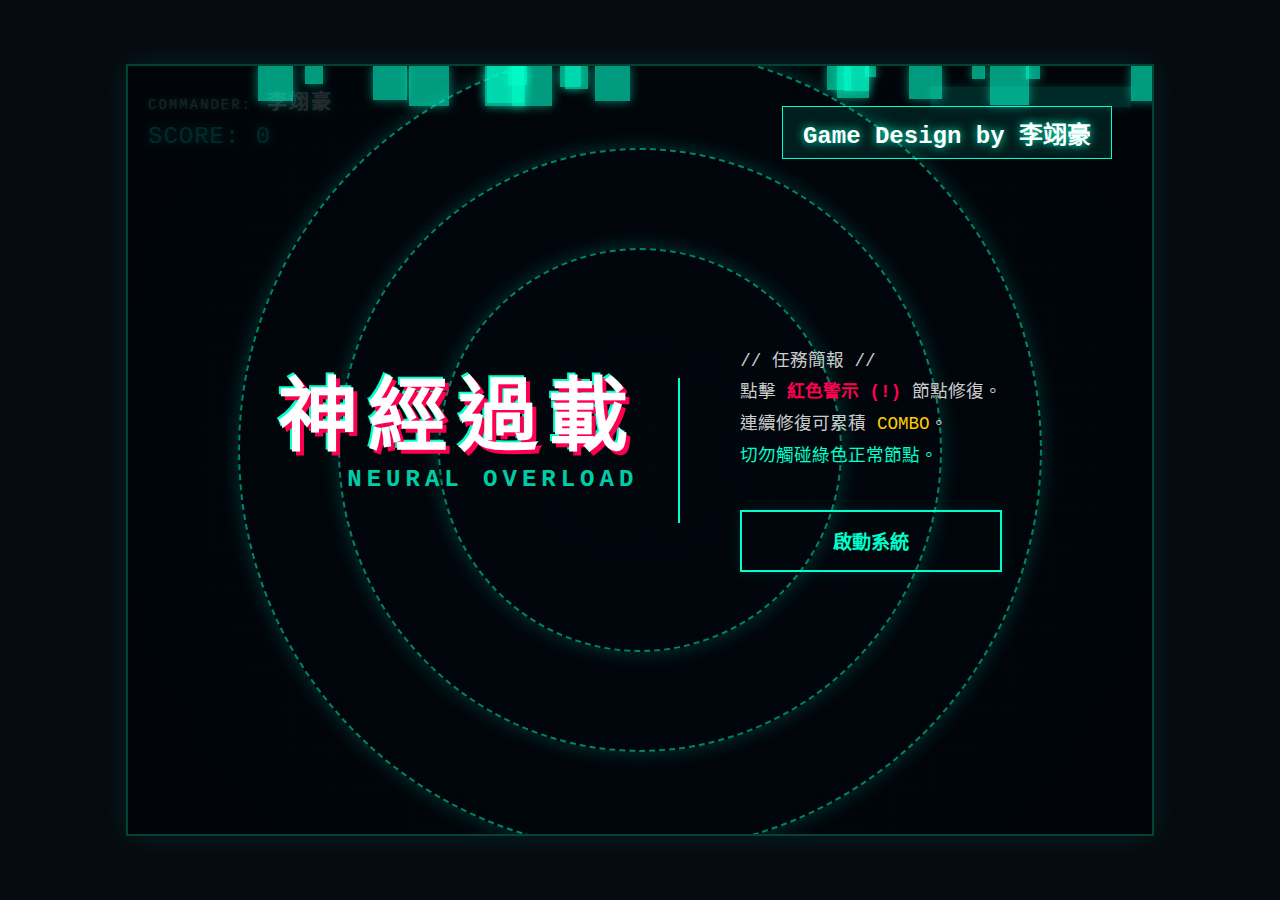
<file: assets/game/game.html>
<!DOCTYPE html>
<html lang="zh-TW">
<head>
    <meta charset="UTF-8">
    <meta name="viewport" content="width=device-width, initial-scale=1.0, user-scalable=no">
    <title>Neural Overload - 李翊豪版</title>
    <style>
        :root {
            --bg-color: #050a10;
            --ui-safe: #00ffcc;
            --ui-danger: #ff0050;
            --ui-gold: #ffcc00;
            --font-main: 'Courier New', Courier, monospace;
        }

        body {
            margin: 0;
            overflow: hidden;
            background-color: var(--bg-color);
            font-family: var(--font-main);
            color: var(--ui-safe);
            height: 100vh;
            width: 100vw;
            display: flex;
            justify-content: center;
            align-items: center;
            user-select: none;
            -webkit-user-select: none;
        }

        /* --- 遊戲主容器 --- */
        #game-container {
            position: relative;
            width: 100%;
            height: 100%;
            max-width: 1024px;
            max-height: 768px;
            background: radial-gradient(circle at center, #0a1520 0%, #000 100%);
            border: 2px solid #004433;
            box-shadow: 0 0 30px rgba(0, 255, 204, 0.1);
            overflow: hidden;
        }

        /* 掃描線特效 */
        #game-container::after {
            content: " ";
            display: block;
            position: absolute;
            top: 0; left: 0; bottom: 0; right: 0;
            background: linear-gradient(rgba(18, 16, 16, 0) 50%, rgba(0, 0, 0, 0.25) 50%), linear-gradient(90deg, rgba(255, 0, 0, 0.06), rgba(0, 255, 0, 0.02), rgba(0, 0, 255, 0.06));
            z-index: 2;
            background-size: 100% 2px, 3px 100%;
            pointer-events: none;
        }

        /* 網格裝飾 */
        .grid-bg {
            position: absolute;
            top: 0; left: 0; right: 0; bottom: 0;
            background-image: 
                linear-gradient(rgba(0, 255, 204, 0.03) 1px, transparent 1px),
                linear-gradient(90deg, rgba(0, 255, 204, 0.03) 1px, transparent 1px);
            background-size: 40px 40px;
            pointer-events: none;
            z-index: 1;
        }

        /* --- HUD --- */
        #hud {
            position: absolute;
            top: 0;
            left: 0;
            width: 100%;
            padding: 20px;
            box-sizing: border-box;
            display: flex;
            justify-content: space-between;
            align-items: flex-start;
            z-index: 10;
            text-shadow: 0 0 5px var(--ui-safe);
            pointer-events: none;
        }

        /* 左側 HUD 群組 (名字 + 分數) */
        .hud-left {
            display: flex;
            flex-direction: column;
            gap: 8px;
            align-items: flex-start;
        }

        .commander-info {
            font-size: 14px;
            color: rgba(255, 255, 255, 0.7);
            letter-spacing: 2px;
            text-transform: uppercase;
        }

        .commander-name {
            font-size: 20px;
            font-weight: 900;
            color: #fff;
            text-shadow: 0 0 10px var(--ui-safe);
            margin-left: 5px;
        }

        .score-display {
            font-size: 24px;
            color: var(--ui-safe);
            letter-spacing: 1px;
            text-shadow: 0 0 10px var(--ui-safe);
        }

        /* 右側 HUD 群組 */
        .hud-right-group {
            display: flex;
            flex-direction: column;
            align-items: flex-end;
            gap: 10px;
        }

        /* Combo 顯示樣式 */
        #combo-display {
            font-size: 48px;
            font-weight: 900;
            color: var(--ui-safe);
            opacity: 0;
            transform-origin: center;
            transition: opacity 0.2s, color 0.2s;
            text-shadow: 2px 2px 0 rgba(0,0,0,0.5);
            font-style: italic;
        }

        /* 血條樣式 */
        .health-bar-container {
            width: 200px;
            height: 20px;
            background: #111;
            border: 1px solid #333;
            position: relative;
        }

        #health-bar {
            width: 100%;
            height: 100%;
            background-color: var(--ui-safe);
            box-shadow: 0 0 10px var(--ui-safe);
            transition: width 0.2s, background-color 0.2s;
        }

        /* --- 節點 (Node) --- */
        .node {
            position: absolute;
            width: 60px;
            height: 60px;
            border-radius: 50%;
            border: 2px solid rgba(255,255,255,0.2);
            transform: translate(-50%, -50%) scale(0);
            cursor: pointer;
            z-index: 5;
            display: flex;
            justify-content: center;
            align-items: center;
            font-weight: bold;
            font-size: 12px;
            transition: transform 0.1s;
            animation: spawnPop 0.4s cubic-bezier(0.175, 0.885, 0.32, 1.275) forwards;
        }

        .node:active { transform: translate(-50%, -50%) scale(0.9); }

        /* 正常狀態 (Idle/Safe) */
        .node.idle {
            background-color: rgba(0, 255, 204, 0.1);
            border-color: var(--ui-safe);
            box-shadow: 0 0 10px var(--ui-safe);
            color: var(--ui-safe);
        }

        /* 異常狀態 (Critical/Danger) */
        .node.critical {
            background-color: rgba(255, 0, 80, 0.2);
            border-color: var(--ui-danger);
            box-shadow: 0 0 20px var(--ui-danger);
            color: var(--ui-danger);
            animation: pulse 0.5s infinite alternate;
        }
        
        /* 驚嘆號 */
        .node.critical::after {
            content: "!";
            font-size: 32px;
            font-weight: 900;
        }

        /* --- UI 畫面 (Start / Game Over) --- */
        .screen {
            position: absolute;
            top: 0; left: 0; width: 100%; height: 100%;
            background: rgba(0, 5, 10, 0.85);
            z-index: 20;
            transition: opacity 0.3s;
            overflow: hidden; /* 防止背景動畫溢出 */
        }
        
        .hidden { opacity: 0; pointer-events: none; }

        /* Start Screen Layout */
        #start-screen {
            display: flex;
            flex-direction: row; /* 左右排列 */
            justify-content: center;
            align-items: center;
            gap: 60px; /* 左右間距 */
        }

        /* 右上角設計者名牌 */
        .designer-credit-corner {
            position: absolute;
            top: 40px;
            right: 40px;
            z-index: 10;
        }

        /* 整合後的名牌樣式 */
        .designer-badge-unified {
            font-size: 1.5rem; /* 字體改小 */
            font-weight: bold;
            color: #fff;
            text-shadow: 0 0 10px var(--ui-safe);
            background: rgba(0, 255, 204, 0.1);
            padding: 8px 20px;
            border: 1px solid var(--ui-safe);
            display: inline-block;
            white-space: nowrap; /* 強制不換行 */
        }

        /* Start Left: 標題 */
        .start-left {
            text-align: right;
            border-right: 2px solid var(--ui-safe);
            padding-right: 40px;
            position: relative;
            z-index: 5;
        }

        .title-zh {
            font-size: 5rem;
            margin: 0;
            color: #fff;
            text-shadow: 4px 4px 0 #ff0050, -2px -2px 0 #00ffcc;
            letter-spacing: 10px;
            line-height: 1.1;
            font-weight: 900;
        }

        .title-en {
            font-size: 1.5rem;
            margin: 0;
            color: var(--ui-safe);
            letter-spacing: 5px;
            opacity: 0.8;
            margin-bottom: 30px;
        }

        /* Start Right: 說明與按鈕 */
        .start-right {
            text-align: left;
            max-width: 400px;
            display: flex;
            flex-direction: column;
            gap: 20px;
            position: relative;
            z-index: 5;
        }

        .instructions {
            font-size: 1.1rem;
            color: #ccc;
            line-height: 1.8;
        }

        .highlight { color: #ff0050; font-weight: bold; }
        .safe-text { color: #00ffcc; }

        /* Game Over Screen Layout */
        #game-over-screen {
            display: flex;
            flex-direction: column;
            justify-content: center;
            align-items: center;
            text-align: center;
        }

        #game-over-screen h1 {
            font-size: 4rem;
            margin-bottom: 20px;
            color: #ff0050;
            text-shadow: 0 0 20px #ff0050;
        }

        .final-score-label {
            font-size: 1.2rem;
            color: #aaa;
            letter-spacing: 2px;
        }
        
        #final-score {
            font-size: 5rem;
            font-weight: bold;
            color: #fff;
            margin: 10px 0 40px 0;
            text-shadow: 0 0 30px var(--ui-safe);
        }

        /* 按鈕群組 */
        .btn-group {
            display: flex;
            gap: 20px;
            justify-content: center;
        }

        button {
            background: transparent;
            color: var(--ui-safe);
            border: 2px solid var(--ui-safe);
            padding: 15px 40px;
            font-size: 1.2rem;
            cursor: pointer;
            font-family: inherit;
            text-transform: uppercase;
            font-weight: bold;
            transition: all 0.2s;
            box-shadow: 0 0 15px rgba(0, 255, 204, 0.1);
            min-width: 180px;
        }

        button:hover {
            background: var(--ui-safe);
            color: #000;
            box-shadow: 0 0 40px rgba(0, 255, 204, 0.6);
            transform: scale(1.05);
        }

        /* --- 起始畫面動態背景特效 (增強版) --- */
        .start-decor-layer {
            position: absolute;
            top: 50%; left: 50%;
            width: 100%; height: 100%;
            transform: translate(-50%, -50%);
            z-index: 0;
            pointer-events: none;
        }

        .deco-ring {
            position: absolute;
            top: 50%; left: 50%;
            transform: translate(-50%, -50%);
            border: 2px dashed rgba(0, 255, 204, 0.5); /* 增加亮度與寬度 */
            border-radius: 50%;
            animation: rotateRing infinite linear;
            box-shadow: 0 0 20px rgba(0, 255, 204, 0.2); /* 加入光暈 */
        }

        .deco-square {
            position: absolute;
            background: rgba(0, 255, 204, 0.6); /* 增加亮度 */
            box-shadow: 0 0 10px rgba(0, 255, 204, 0.5); /* 加入強烈光暈 */
            animation: floatUpBg infinite linear;
        }

        @keyframes rotateRing {
            from { transform: translate(-50%, -50%) rotate(0deg); }
            to { transform: translate(-50%, -50%) rotate(360deg); }
        }

        @keyframes floatUpBg {
            0% { transform: translateY(100vh) rotate(0deg); opacity: 0; }
            20% { opacity: 0.8; } /* 提高最大不透明度 */
            80% { opacity: 0.5; } 
            100% { transform: translateY(-100px) rotate(180deg); opacity: 0; }
        }

        /* --- 特效動畫 --- */
        @keyframes spawnPop { to { transform: translate(-50%, -50%) scale(1); } }
        @keyframes pulse { 
            from { transform: translate(-50%, -50%) scale(1); box-shadow: 0 0 10px var(--ui-danger); } 
            to { transform: translate(-50%, -50%) scale(1.1); box-shadow: 0 0 25px var(--ui-danger); } 
        }
        
        /* 浮動數字 */
        .float-text {
            position: absolute;
            font-weight: bold;
            font-size: 20px;
            pointer-events: none;
            animation: floatUp 0.8s forwards;
            z-index: 12;
            text-shadow: 1px 1px 0 #000;
        }
        @keyframes floatUp { to { transform: translateY(-40px); opacity: 0; } }

        /* 畫面震動與干擾 */
        .shake { animation: shake 0.5s cubic-bezier(.36,.07,.19,.97) both; }
        .glitch-screen { animation: glitch 0.2s linear infinite; }

        @keyframes shake {
            10%, 90% { transform: translate3d(-1px, 0, 0); }
            20%, 80% { transform: translate3d(2px, 0, 0); }
            30%, 50%, 70% { transform: translate3d(-4px, 0, 0); }
            40%, 60% { transform: translate3d(4px, 0, 0); }
        }
        @keyframes glitch {
            0% { transform: translate(0); }
            20% { transform: translate(-2px, 2px); }
            40% { transform: translate(-2px, -2px); }
            60% { transform: translate(2px, 2px); }
            80% { transform: translate(2px, -2px); }
            100% { transform: translate(0); }
        }

        /* --- 爆炸特效粒子 --- */
        .particle {
            position: absolute;
            width: 6px;
            height: 6px;
            background-color: #fff;
            border-radius: 50%;
            pointer-events: none;
            z-index: 15;
            box-shadow: 0 0 10px var(--ui-danger);
        }
        
        /* Mobile RWD adjustment */
        @media (max-width: 800px) {
            #start-screen { flex-direction: column; gap: 30px; text-align: center; }
            .start-left { border-right: none; border-bottom: 1px solid var(--ui-safe); padding-right: 0; padding-bottom: 20px; text-align: center; }
            .start-right { text-align: center; align-items: center; }
            .btn-group { flex-direction: column; gap: 15px; }
            
            /* 手機版將名牌改回置中流動佈局，避免擋到 */
            .designer-credit-corner {
                position: relative;
                top: auto;
                right: auto;
                text-align: center;
                margin-bottom: 20px;
            }
        }
    </style>
</head>
<body>

    <div id="game-container">
        <div class="grid-bg"></div>

        <!-- HUD -->
        <div id="hud">
            <div class="hud-left">
                <!-- 左上角名字區 -->
                <div class="commander-info">
                    COMMANDER: <span class="commander-name">李翊豪</span>
                </div>
                <div class="score-display">SCORE: <span id="score-val">0</span></div>
            </div>
            
            <div class="hud-right-group">
                <div class="health-bar-container">
                    <div id="health-bar"></div>
                </div>
                <!-- Combo 顯示區 -->
                <div id="combo-display">x0</div>
            </div>
        </div>

        <!-- 遊戲主圖層 -->
        <div id="game-layer"></div>

        <!-- 開始畫面 (左右分欄佈局) -->
        <div id="start-screen" class="screen">
            <!-- 裝飾動畫層 -->
            <div class="start-decor-layer" id="start-decor"></div>

            <!-- 右上角設計者名牌 (樣式整合調整) -->
            <div class="designer-credit-corner">
                <div class="designer-badge-unified">Game Design by 李翊豪</div>
            </div>

            <!-- 左側：標題 -->
            <div class="start-left">
                <h1 class="title-zh">神經過載</h1>
                <h2 class="title-en">NEURAL OVERLOAD</h2>
            </div>

            <!-- 右側：說明與按鈕 -->
            <div class="start-right">
                <div class="instructions">
                    <p>
                        // 任務簡報 //<br>
                        點擊 <span class="highlight">紅色警示 (!)</span> 節點修復。<br>
                        連續修復可累積 <span style="color: var(--ui-gold);">COMBO</span>。<br>
                        <span class="safe-text">切勿觸碰綠色正常節點。</span>
                    </p>
                </div>
                <button onclick="game.start()">啟動系統</button>
            </div>
        </div>

        <!-- 結束畫面 (移除名字) -->
        <div id="game-over-screen" class="screen hidden">
            <h1>SYSTEM FAILURE</h1>
            <div class="final-score-label">FINAL SCORE</div>
            <div id="final-score">0</div>
            
            <!-- 按鈕群組 -->
            <div class="btn-group">
                <button onclick="game.start()">重啟系統</button>
                <button onclick="game.toHome()">回到首頁</button>
            </div>
        </div>
    </div>

    <script>
        /**
         * 遊戲核心邏輯 - 李翊豪版
         */
        const game = {
            maxHealth: 100,
            baseCriticalTime: 2000,
            minCriticalTime: 600,
            spawnRate: 0.02,

            score: 0,
            combo: 0,
            health: 100,
            isPlaying: false,
            nodes: [],
            animationId: null,

            container: document.getElementById('game-layer'),
            gameWrapper: document.getElementById('game-container'),
            ui: {
                score: document.getElementById('score-val'),
                combo: document.getElementById('combo-display'),
                healthBar: document.getElementById('health-bar'),
                start: document.getElementById('start-screen'),
                end: document.getElementById('game-over-screen'),
                finalScore: document.getElementById('final-score'),
                startDecor: document.getElementById('start-decor')
            },

            // 初始化背景動畫
            initDecor() {
                const container = this.ui.startDecor;
                container.innerHTML = '';
                
                // 1. 創建同心圓環
                const sizes = [400, 600, 800];
                const speeds = [30, 45, 60];
                sizes.forEach((size, i) => {
                    const ring = document.createElement('div');
                    ring.className = 'deco-ring';
                    ring.style.width = size + 'px';
                    ring.style.height = size + 'px';
                    ring.style.animationDuration = speeds[i] + 's';
                    // 隨機反向旋轉
                    if(i % 2 === 0) ring.style.animationDirection = 'reverse';
                    container.appendChild(ring);
                });

                // 2. 創建漂浮粒子 (增加大小與數量)
                for(let i=0; i<20; i++) {
                    const sq = document.createElement('div');
                    sq.className = 'deco-square';
                    // 增加粒子大小 (10px ~ 40px)
                    const size = Math.random() * 30 + 10;
                    sq.style.width = size + 'px';
                    sq.style.height = size + 'px';
                    sq.style.left = Math.random() * 100 + '%';
                    sq.style.animationDuration = (Math.random() * 5 + 5) + 's';
                    sq.style.animationDelay = (Math.random() * 5) + 's';
                    container.appendChild(sq);
                }
            },

            start() {
                this.isPlaying = true;
                this.score = 0;
                this.combo = 0;
                this.health = this.maxHealth;
                this.nodes = [];
                this.container.innerHTML = '';
                
                this.ui.start.classList.add('hidden');
                this.ui.end.classList.add('hidden');
                this.updateHUD();
                this.updateComboUI();
                
                for(let i=0; i<3; i++) this.createNode();

                if (this.animationId) cancelAnimationFrame(this.animationId);
                this.loop();
            },

            // 回到首頁功能
            toHome() {
                this.isPlaying = false;
                
                // 清理所有節點
                this.nodes.forEach(n => n.cleanup());
                this.nodes = [];
                this.container.innerHTML = '';

                // 切換顯示
                this.ui.end.classList.add('hidden');
                this.ui.start.classList.remove('hidden');

                // 停止畫面震動效果
                this.gameWrapper.className = '';
            },

            loop() {
                if (!this.isPlaying) return;

                const maxNodes = 3 + Math.floor(this.score / 150);
                if (this.nodes.length < Math.min(maxNodes, 10)) {
                    if (Math.random() < (this.spawnRate + (this.score * 0.0001))) {
                        this.createNode();
                    }
                }

                const triggerChance = 0.005 + (this.score * 0.00005);

                this.nodes.forEach(node => {
                    if (node.state === 'idle' && Math.random() < triggerChance) {
                        const duration = Math.max(
                            this.minCriticalTime, 
                            this.baseCriticalTime - (this.score * 2)
                        );
                        node.goCritical(duration);
                    }
                });

                if (this.score > 300 && Math.random() < 0.02) {
                    this.gameWrapper.classList.add('glitch-screen');
                    setTimeout(() => this.gameWrapper.classList.remove('glitch-screen'), 200);
                }

                this.animationId = requestAnimationFrame(() => this.loop());
            },

            createNode() {
                const pad = 60;
                const w = this.gameWrapper.clientWidth;
                const h = this.gameWrapper.clientHeight;
                const x = Math.random() * (w - pad * 2) + pad;
                const y = Math.random() * (h - pad * 2) + pad;

                const node = new Node(x, y, this);
                this.container.appendChild(node.el);
                this.nodes.push(node);
            },

            removeNode(nodeObj) {
                nodeObj.destroy();
                this.nodes = this.nodes.filter(n => n !== nodeObj);
            },

            addScore(amount, x, y) {
                this.combo++;
                
                const multiplier = 1 + (this.combo * 0.1);
                const finalScore = Math.floor(amount * multiplier);

                this.score += finalScore;
                
                this.showFloatText(`+${finalScore}`, x, y, '#fff');
                this.updateHUD();
                this.updateComboUI();
            },

            takeDamage(amount, x, y) {
                if (this.combo > 0) {
                    this.showFloatText("COMBO LOST", x, y - 30, "var(--ui-danger)");
                }
                this.combo = 0;
                this.updateComboUI();

                this.health -= amount;
                if (this.health < 0) this.health = 0;
                
                this.showFloatText(`-${amount}%`, x, y, 'var(--ui-danger)');
                this.updateHUD();
                
                this.gameWrapper.classList.remove('shake');
                void this.gameWrapper.offsetWidth; 
                this.gameWrapper.classList.add('shake');

                if (this.health <= 0) {
                    this.gameOver();
                }
            },

            updateHUD() {
                this.ui.score.innerText = this.score;
                const pct = (this.health / this.maxHealth) * 100;
                this.ui.healthBar.style.width = `${pct}%`;
                
                if (pct < 30) {
                    this.ui.healthBar.style.backgroundColor = '#ff0050';
                    this.ui.healthBar.style.boxShadow = '0 0 10px #ff0050';
                } else {
                    this.ui.healthBar.style.backgroundColor = '#00ffcc';
                    this.ui.healthBar.style.boxShadow = '0 0 10px #00ffcc';
                }
            },

            updateComboUI() {
                const el = this.ui.combo;
                if (this.combo > 1) {
                    el.innerText = `x${this.combo}`;
                    el.style.opacity = '1';
                    
                    const shakeIntensity = Math.min(this.combo * 2, 15);
                    const scaleBonus = Math.min(this.combo * 0.05, 0.5);
                    
                    const rotate = (Math.random() - 0.5) * shakeIntensity;
                    el.style.transform = `rotate(${rotate}deg) scale(${1 + scaleBonus})`;

                    if (this.combo >= 10) {
                        el.style.color = 'var(--ui-gold)';
                        el.style.textShadow = '0 0 20px var(--ui-gold)';
                    } else {
                        el.style.color = 'var(--ui-safe)';
                        el.style.textShadow = '2px 2px 0 rgba(0,0,0,0.5)';
                    }

                } else {
                    el.style.opacity = '0';
                    el.style.transform = 'scale(1)';
                }
            },

            showFloatText(text, x, y, color) {
                const el = document.createElement('div');
                el.className = 'float-text';
                el.innerText = text;
                el.style.left = x + 'px';
                el.style.top = y + 'px';
                el.style.color = color;
                this.container.appendChild(el);
                setTimeout(() => el.remove(), 800);
            },

            createExplosion(x, y) {
                const particleCount = 12;
                for (let i = 0; i < particleCount; i++) {
                    const p = document.createElement('div');
                    p.className = 'particle';
                    p.style.left = x + 'px';
                    p.style.top = y + 'px';
                    
                    const angle = Math.random() * Math.PI * 2;
                    const velocity = Math.random() * 50 + 30;
                    const tx = Math.cos(angle) * velocity;
                    const ty = Math.sin(angle) * velocity;
                    
                    p.style.transform = `translate(-50%, -50%)`;
                    p.style.transition = 'transform 0.4s ease-out, opacity 0.4s ease-out';
                    
                    this.container.appendChild(p);

                    requestAnimationFrame(() => {
                        p.style.transform = `translate(calc(-50% + ${tx}px), calc(-50% + ${ty}px)) scale(0)`;
                        p.style.opacity = '0';
                    });

                    setTimeout(() => p.remove(), 400);
                }
            },

            gameOver() {
                this.isPlaying = false;
                this.nodes.forEach(n => n.cleanup());
                this.ui.finalScore.innerText = this.score;
                this.ui.end.classList.remove('hidden');
            }
        };

        class Node {
            constructor(x, y, gameCtx) {
                this.game = gameCtx;
                this.x = x;
                this.y = y;
                this.state = 'idle'; 
                this.timer = null;

                this.el = document.createElement('div');
                this.el.className = 'node idle';
                this.el.style.left = x + 'px';
                this.el.style.top = y + 'px';

                const clickHandler = (e) => {
                    e.preventDefault();
                    e.stopPropagation();
                    this.handleClick();
                };
                this.el.addEventListener('mousedown', clickHandler);
                this.el.addEventListener('touchstart', clickHandler);
            }

            goCritical(duration) {
                if (this.state !== 'idle') return;
                
                this.state = 'critical';
                this.el.className = 'node critical';
                
                this.timer = setTimeout(() => {
                    this.handleTimeout();
                }, duration);
            }

            handleClick() {
                if (!this.game.isPlaying) return;

                if (this.state === 'critical') {
                    if (this.timer) clearTimeout(this.timer);
                    this.game.addScore(10, this.x, this.y);
                    
                    this.game.createExplosion(this.x, this.y);

                    if (Math.random() > 0.5) {
                        this.game.removeNode(this);
                    } else {
                        this.resetToIdle();
                    }
                } else {
                    this.game.takeDamage(15, this.x, this.y);
                    this.game.removeNode(this);
                }
            }

            handleTimeout() {
                if (!this.game.isPlaying) return;
                this.game.takeDamage(20, this.x, this.y);
                this.game.removeNode(this); 
            }

            resetToIdle() {
                this.state = 'idle';
                this.el.className = 'node idle';
                if (this.timer) clearTimeout(this.timer);
            }

            cleanup() {
                if (this.timer) clearTimeout(this.timer);
            }

            destroy() {
                this.cleanup();
                this.el.style.transform = 'translate(-50%, -50%) scale(0)';
                setTimeout(() => {
                    if (this.el.parentNode) this.el.parentNode.removeChild(this.el);
                }, 200);
            }
        }

        // 啟動背景動畫
        window.onload = function() {
            game.initDecor();
        };
    </script>
</body>
</html>
</file>
